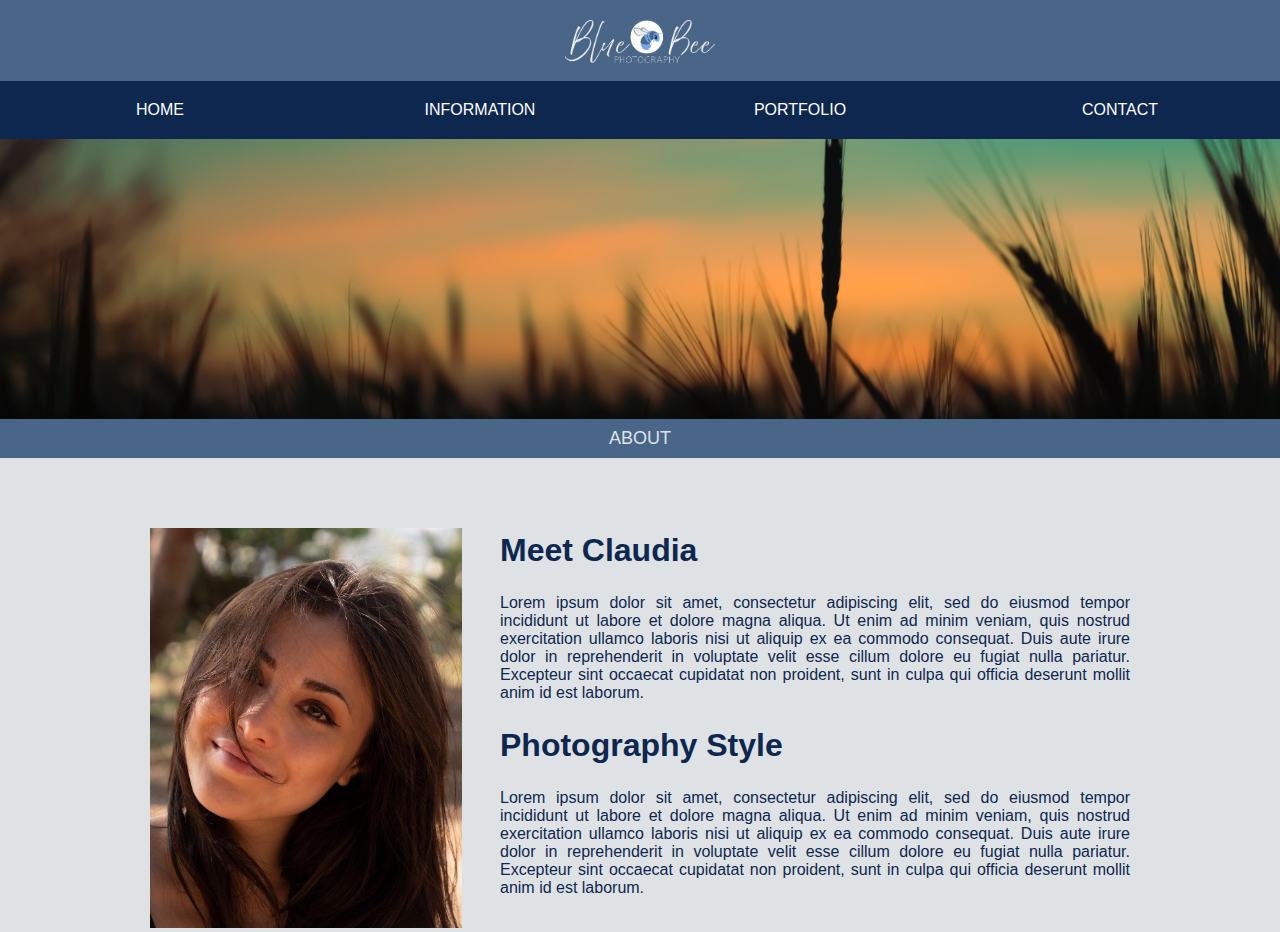
<file: index.html>
<!DOCTYPE html>
<html lang="en">
<head>
    <meta charset="UTF-8">
    <meta name="viewport" content="width=device-width, initial-scale=1.0">
    <title>Blue Bee Photography</title>
    <link rel="stylesheet" href="styles/style.css">
</head>
<body>

<!--nav bar -->
    <div> 
    <header>
        <img src="./assets/images/logo.png" alt="Blue Bee Logo">
    </header>

    <nav>
        <a href="index.html">HOME</a>
        <a href="information.html">INFORMATION</a>
        <a href="portfolio.html">PORTFOLIO</a>
        <a href="contact.html">CONTACT</a>
    </nav>
</div>


<!-- banner pic -->
<div class="bannerpic"> 
    <img src="assets/images/banner-pic-cropped.png" alt="bannerpic">
</div>


<!--about-->
<div class="about">
    <h1>ABOUT</h1> 
</div>

<!--client pic-->
<div class="clientpic">
    <img src="assets/images/claudia.jpg" alt="clientpic">
</div>

<!--text next to client pic-->
<div class="text">

<div class="title1">
    Meet Claudia
</div>

<div class="text1">
    Lorem ipsum dolor sit amet, consectetur adipiscing elit, sed do eiusmod tempor incididunt ut labore et dolore magna aliqua. Ut enim ad minim veniam, quis nostrud exercitation ullamco laboris nisi ut aliquip ex ea commodo consequat. Duis aute irure dolor in reprehenderit in voluptate velit esse cillum dolore eu fugiat nulla pariatur. Excepteur sint occaecat cupidatat non proident, sunt in culpa qui officia deserunt mollit anim id est laborum.
</div>

<div class="title2">
    Photography Style
</div>

<div class="text2">
    Lorem ipsum dolor sit amet, consectetur adipiscing elit, sed do eiusmod tempor incididunt ut labore et dolore magna aliqua. Ut enim ad minim veniam, quis nostrud exercitation ullamco laboris nisi ut aliquip ex ea commodo consequat. Duis aute irure dolor in reprehenderit in voluptate velit esse cillum dolore eu fugiat nulla pariatur. Excepteur sint occaecat cupidatat non proident, sunt in culpa qui officia deserunt mollit anim id est laborum.
</div>

</div>

</body>
</html>
</file>
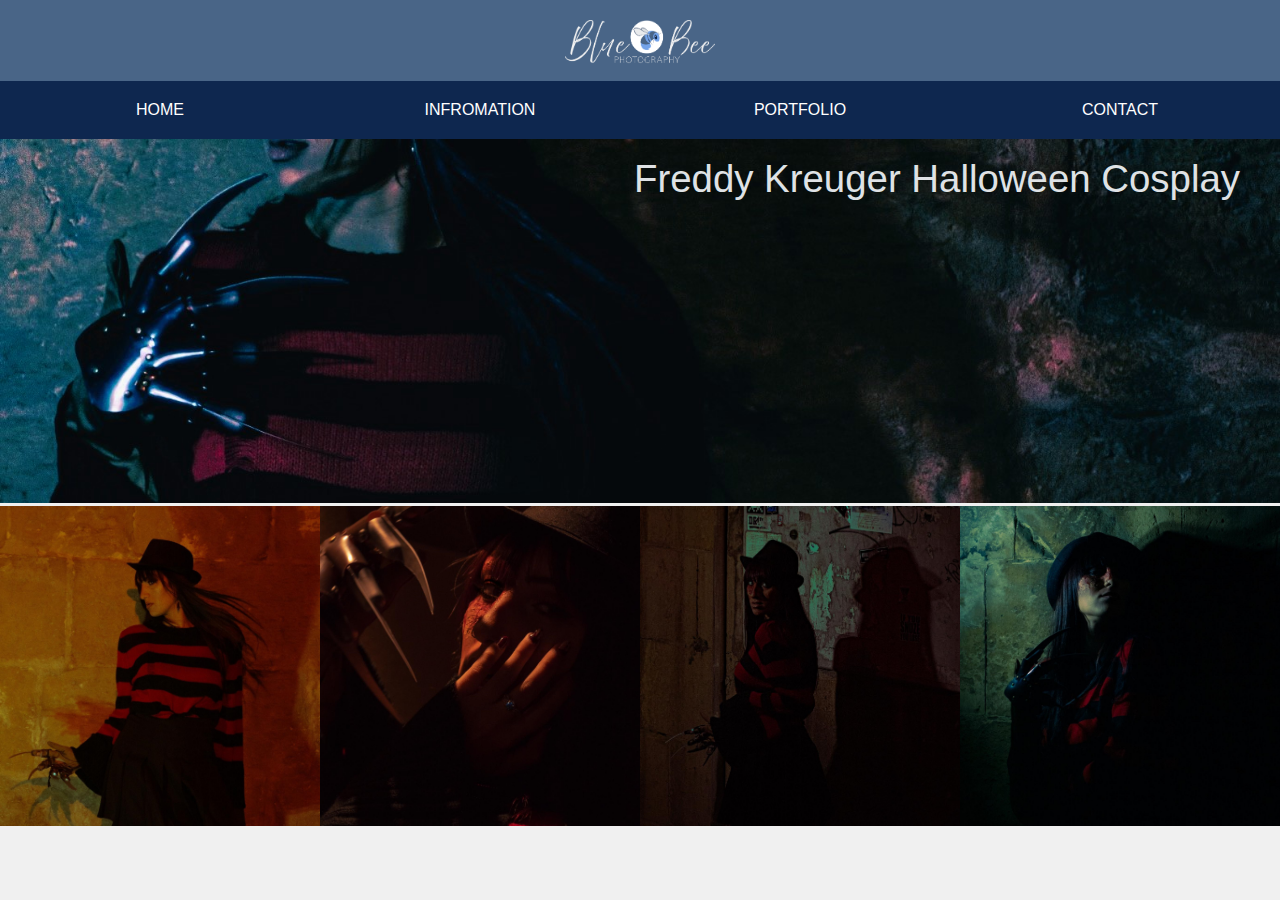
<file: article.html>
<!DOCTYPE html>
<html lang="en">
<head>
    <meta charset="UTF-8">
    <meta name="viewport" content="width=device-width, initial-scale=1.0">
    <title>Article</title>
    <link rel="stylesheet" href="styles/article.css">
</head>

<!-- DONT FORGET TO MAKE THIS PAGE CLICKABLE FROM ONE OF THE PORTFOLIO SHOOTS-->

<body>

    <div> <!--nav bar -->
    <header>
        <img src="./assets/images/logo.png" alt="Blue Bee Logo">
    </header>

    <nav>
        <a href="index.html">HOME</a>
        <a href="information.html">INFROMATION</a>
        <a href="portfolio.html">PORTFOLIO</a>
        <a href="contact.html">CONTACT</a>
    </nav>
</div>


<!--Photoshoot Banner (article)-->
<div class="shootbanner">
    <img src="assets/images/shootbanner.jpeg" alt="banner">
</div>

<!--Photoshoot Title (article title)-->
<div class="shoottitle">
    <h1>Freddy Kreuger Halloween Cosplay</h1>
</div>

<!--Article Content-->
<div class="shootpics">
    <img src="assets/images/shoot1.jpg" alt="img1">
    <img src="assets/images/shoot2.jpg" alt="img2">
    <img src="assets/images/shoot3.jpg" alt="img3">
    <img src="assets/images/shoot4.jpg" alt="img4">
</div>

</body>
</html>
</file>
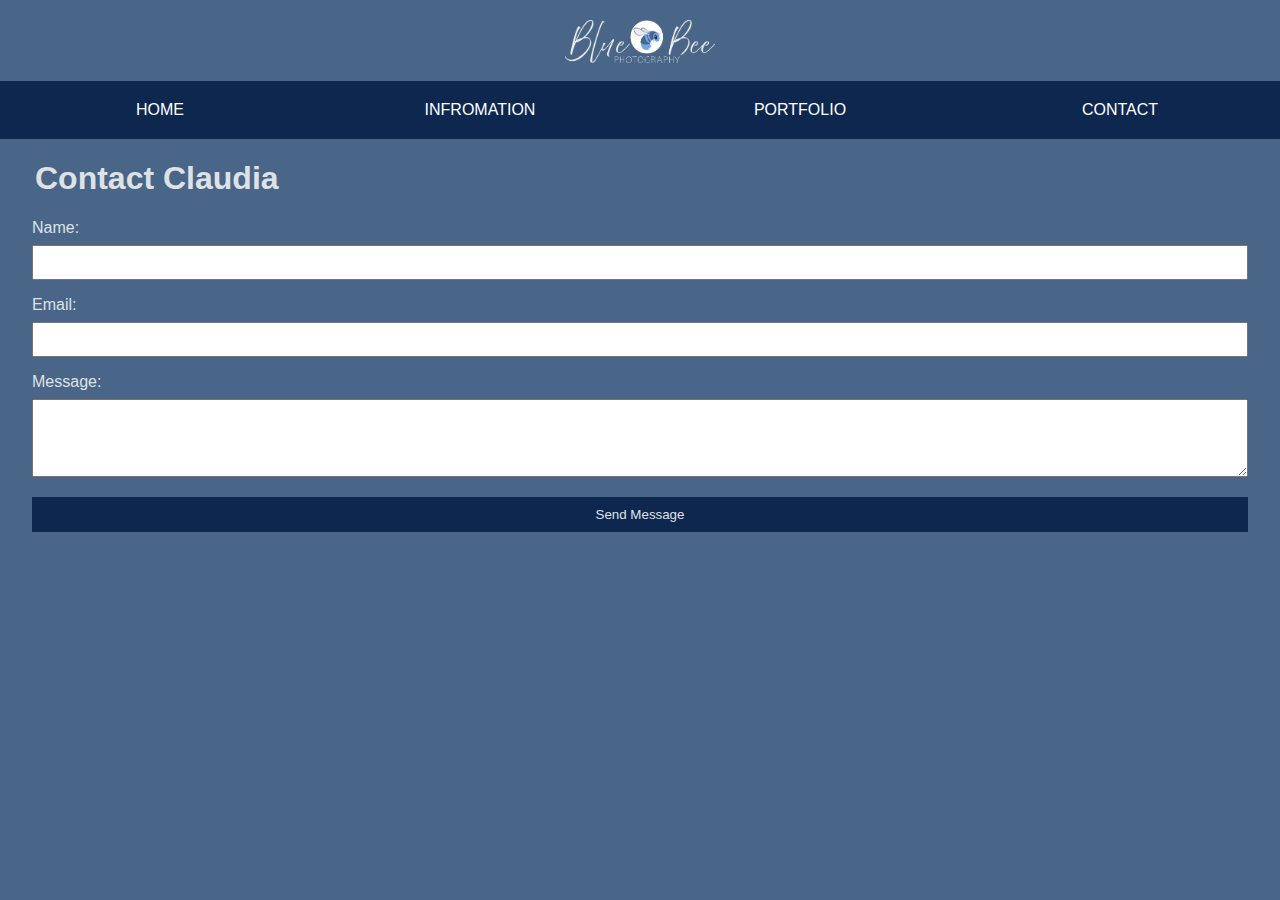
<file: contact.html>
<!DOCTYPE html>
<html lang="en">
<head>
    <meta charset="UTF-8">
    <meta name="viewport" content="width=device-width, initial-scale=1.0">
    <title>Contact</title>
    <link rel="stylesheet" href="styles/contact.css">
</head>
<body>

    <div> <!--nav bar -->
    <header>
        <img src="./assets/images/logo.png" alt="Blue Bee Logo">
    </header>

    <nav>
        <a href="index.html">HOME</a>
        <a href="information.html">INFROMATION</a>
        <a href="portfolio.html">PORTFOLIO</a>
        <a href="contact.html">CONTACT</a>
    </nav>
</div>


<!--Contact title (Contact Claudia)-->
<div class="title">
    <h1>Contact Claudia</h1>
</div>

<!--form content-->
<form action="mailto:kirstelgiusti@outlook.com" method="post" enctype="text/plain"> <!--mailto part here-->
    
    <label for="name">Name:</label>
    <input type="text" id="name" name="name" required>

    <label for="email">Email:</label>
    <input type="email" id="email" name="email" required>

    <label for="message">Message:</label>
    <textarea id="message" name="message" rows="4" required></textarea>

    <button type="submit">Send Message</button>
  </form>


</body>
</html>
</file>
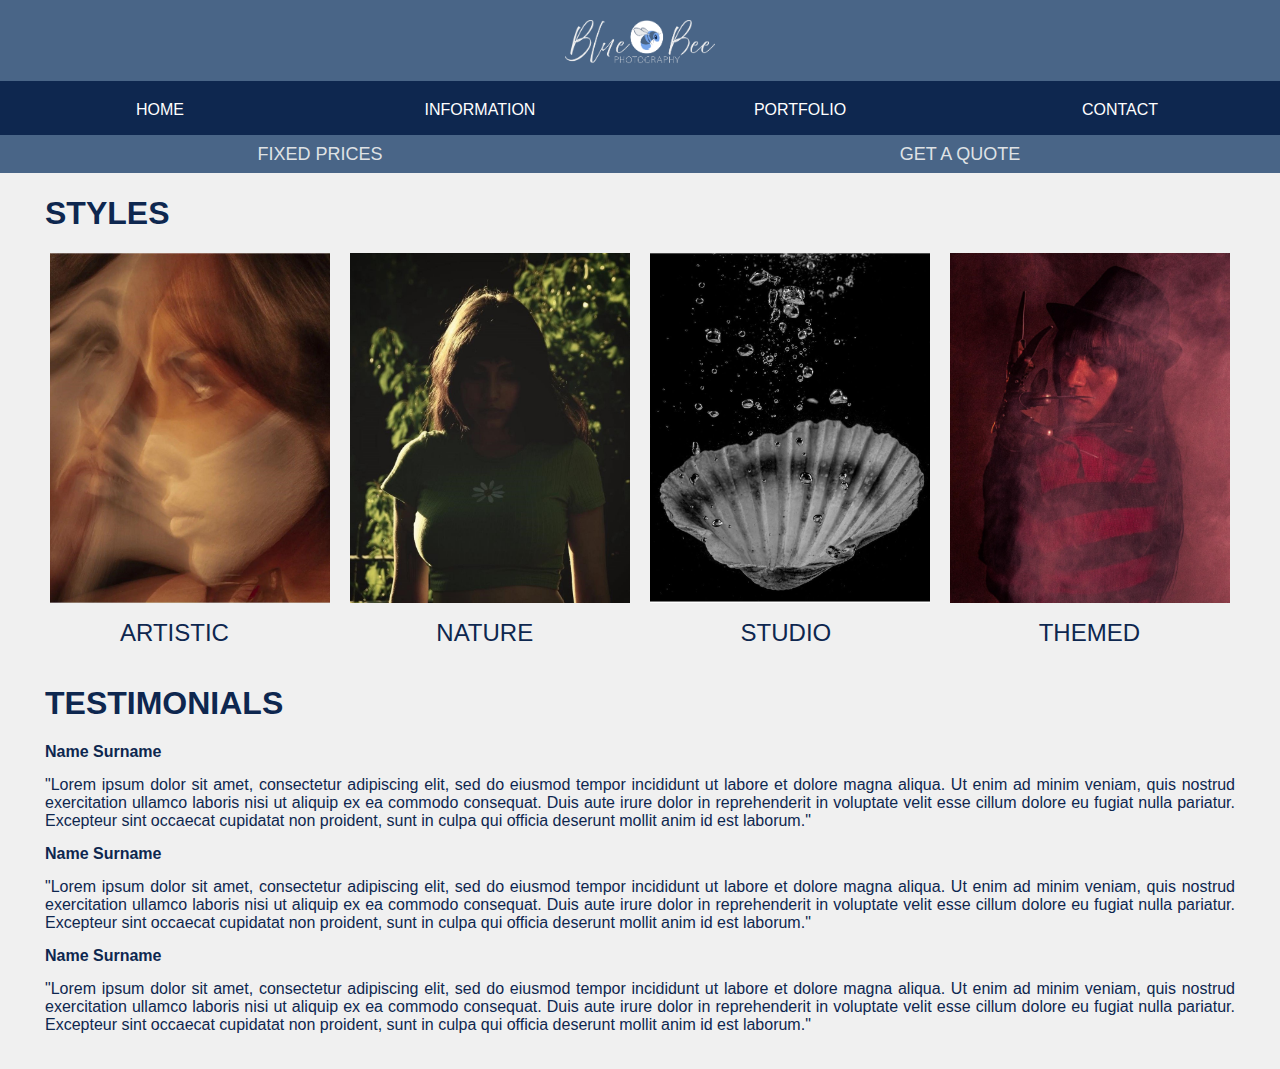
<file: information.html>
<!DOCTYPE html>
<html lang="zxx">
<head>
    <meta charset="UTF-8">
    <meta name="viewport" content="width=device-width, initial-scale=1.0">
    <title>Information</title>
    <link rel="stylesheet" href="styles/information.css">
</head>



<body>

    <div> <!--nav bar -->
    <header>
        <img src="./assets/images/logo.png" alt="Blue Bee Logo">
    </header>

    <nav>
        <a href="index.html">HOME</a>
        <a href="information.html">INFORMATION</a>
        <a href="portfolio.html">PORTFOLIO</a>
        <a href="contact.html">CONTACT</a>
    </nav>
</div>


<!--second nav bar-->
<div class="nav2">
    <h1>FIXED PRICES</h1> 
    <h1>GET A QUOTE</h1>
</div>

<!-- styles title -->
<div class="styles">
    <h1>STYLES</h1>
</div>

<!--4 images container-->
<div class="img-container">
    <img src="./assets/images/info1.jpg" alt="Artistic">
    <img src="./assets/images/info2.jpg" alt="Nature">
    <img src="./assets/images/info3.jpg" alt="Studio">
    <img src="./assets/images/info4.jpg" alt="Themed">
</div>


<!--4 imges subtitles-->
<div class="img-subtitles">
    <h1>ARTISTIC</h1>
    <h1>NATURE</h1>
    <h1>STUDIO</h1>
    <h1>THEMED</h1>
</div>

<!--testimonials title-->
<div class="testimonials">
    <h1>TESTIMONIALS</h1>
</div>

<!--all testimonial text-->
<div class="testimonial-container">

    <div class="name">Name Surname</div>
    <div class="loremipsum">"Lorem ipsum dolor sit amet, consectetur adipiscing elit, sed do eiusmod tempor incididunt ut labore et dolore magna aliqua. Ut enim ad minim veniam, quis nostrud exercitation ullamco laboris nisi ut aliquip ex ea commodo consequat. Duis aute irure dolor in reprehenderit in voluptate velit esse cillum dolore eu fugiat nulla pariatur. Excepteur sint occaecat cupidatat non proident, sunt in culpa qui officia deserunt mollit anim id est laborum."</div>
    
    <div class="name">Name Surname</div>
    <div class="loremipsum">"Lorem ipsum dolor sit amet, consectetur adipiscing elit, sed do eiusmod tempor incididunt ut labore et dolore magna aliqua. Ut enim ad minim veniam, quis nostrud exercitation ullamco laboris nisi ut aliquip ex ea commodo consequat. Duis aute irure dolor in reprehenderit in voluptate velit esse cillum dolore eu fugiat nulla pariatur. Excepteur sint occaecat cupidatat non proident, sunt in culpa qui officia deserunt mollit anim id est laborum."</div>
   
    <div class="name">Name Surname</div>
    <div class="loremipsum">"Lorem ipsum dolor sit amet, consectetur adipiscing elit, sed do eiusmod tempor incididunt ut labore et dolore magna aliqua. Ut enim ad minim veniam, quis nostrud exercitation ullamco laboris nisi ut aliquip ex ea commodo consequat. Duis aute irure dolor in reprehenderit in voluptate velit esse cillum dolore eu fugiat nulla pariatur. Excepteur sint occaecat cupidatat non proident, sunt in culpa qui officia deserunt mollit anim id est laborum."</div>

</div>

</body>
</html>
</file>
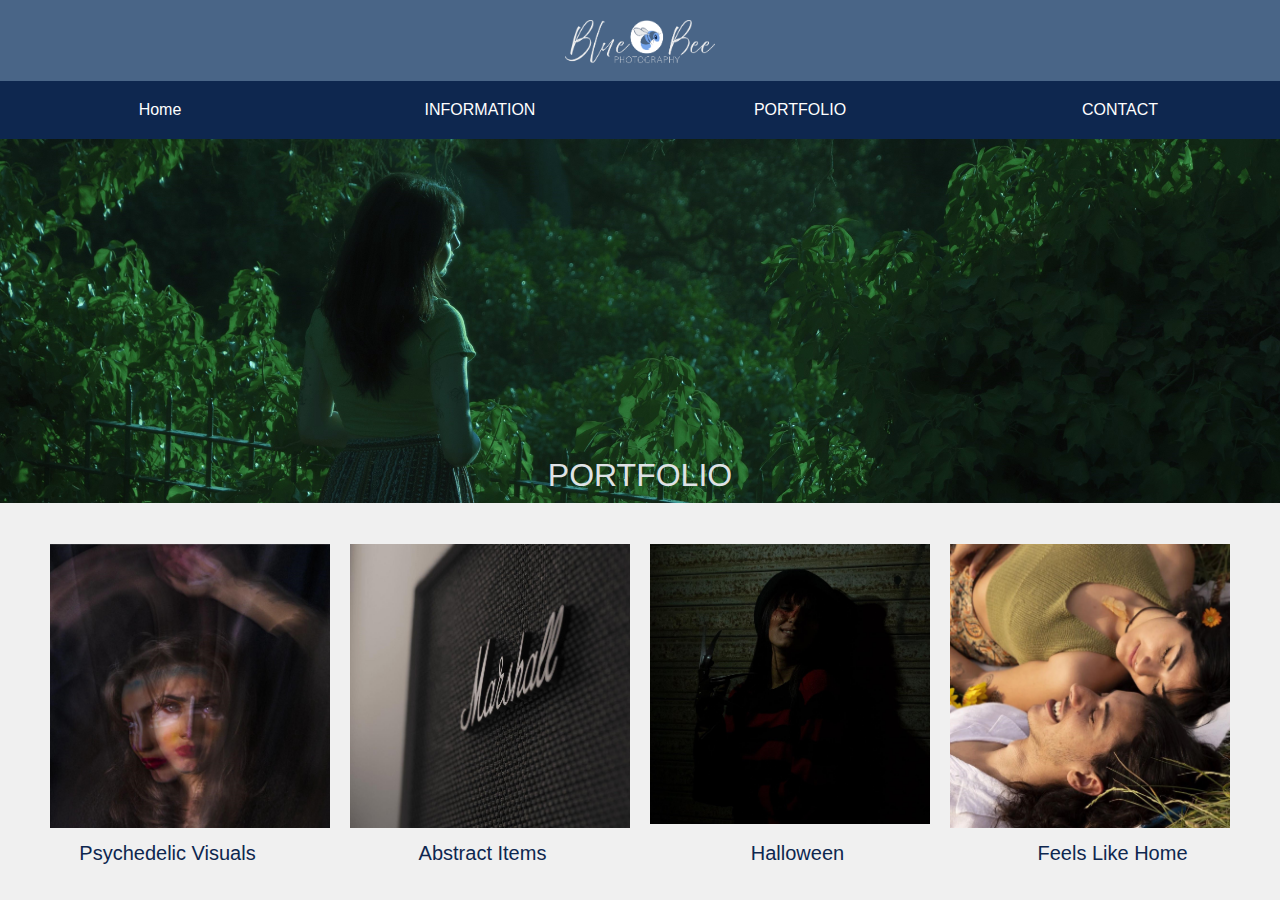
<file: portfolio.html>
<!DOCTYPE html>
<html lang="en">
<head>
    <meta charset="UTF-8">
    <meta name="viewport" content="width=device-width, initial-scale=1.0">
    <title>Portfolio</title>
    <link rel="stylesheet" href="styles/portfolio.css">
</head>
<body>

    <div> <!--nav bar -->
    <header>
        <img src="./assets/images/logo.png" alt="Blue Bee Logo">
    </header>

    <nav>
        <a href="index.html">Home</a>
        <a href="information.html">INFORMATION</a>
        <a href="portfolio.html">PORTFOLIO</a>
        <a href="contact.html">CONTACT</a>
    </nav>
</div>

<!--banner pic-->
<div class="portfoliobanner">
    <img src="assets/images/portfoliobanner.jpg" alt="bannerpic">
</div>


<!--portfolio text overlay-->
<div class="portfoliotext">
    PORTFOLIO
</div>

<!--images container--> 
<div class="listofarticles">

    <img src="assets/images/article1.jpg" alt="psychedelic visuals">
    <img src="assets/images/article2.jpg" alt="abstract items">
    
    <!--clickable image to open the article page-->
    <a href="article.html">
    <img src="assets/images/article3.jpg" alt="halloween">
    </a>

    <img src="assets/images/article4.jpg" alt="feels like home">

</div>

<!-- article titles-->
<div class="articletitles">
    <h1>Psychedelic Visuals </h1>
    <h1>Abstract Items</h1>
    <h1>Halloween</h1>
    <h1>Feels Like Home</h1>
</div>


</body>
</html>
</file>
<file: styles/style.css>
body {
            font-family: 'Arial', sans-serif;
            background-color:#DFE2E5;
            color: #333;
            margin: 0;
            padding: 0;
        }

        header {
            background-color: #496587;
            padding: 20px;
            text-align: center;
            color: #fff;
            padding-bottom: 0%; /*removed the extra space under the logo*/ 
        }

        header img { /*logo*/ 
            width: 150px;
            height: auto;
        }

        nav {
            background-color: #0E274F;
            text-align: center;
            padding: 10px 0;
            display: flex;
            justify-content: space-evenly;
        }

        nav a { /*buttons*/
            color: #fff;
            text-decoration: none;
            padding: 10px 20px;
            margin: 0 10px;
            display: block;
            transition: background-color 0.3s ease; /*makes hover transition smooth*/
            width: 100%; /*makes button containers use the entire space available*/ 
        }

    nav a:hover {
        background-color: #DFE2E5; 
        color: #0E274F;
    }

        main {
            padding: 20px;
        }
  

        .bannerpic { 
            max-width: 100%;
            overflow: hidden;
        }

       .bannerpic img {
        width: 100%;
        height: auto;
       }

.about {
    font-size:xx-small;
    text-align: center;
    padding: 0;
    background-color: #496587;
    color: #DFE2E5;
    margin-top: -4px; /* there was a tiny line between this and the banner pic above, this was the only way I could remove it*/ 

}

.about h1 {
    margin: 0%;
    padding: 0.8%;
   line-height: 1;
   font-weight: 100;
}


.clientpic {
    margin-top: 70px;
    margin-left: 150px;
    margin-bottom: 100px;
}

.clientpic img {
    height: 400px;
    width: auto;
}

.text {
    color: #0E274F;
    margin-left: 500px;
    margin-right: 150px;
    margin-top: -500px;
    text-align: justify;
}

.title1 { /*meet claudia*/ 
    font-weight: bold;
    font-size:xx-large;
}

.title2 { /*photography style */ 
   font-weight: bold;
   font-size:xx-large;
   margin-top: 25px;
}

.text1 {
margin-top: 25px;
}

.text2 {
    margin-top: 25px;
}
</file>
<file: styles/article.css>
body {
    font-family: 'Arial', sans-serif;
    background-color: #f0f0f0;
    color: #333;
    margin: 0;
    padding: 0;
}

header {
    background-color: #496587;
    padding: 20px;
    text-align: center;
    color: #fff;
    padding-bottom: 0%; /*removed the extra space under the logo*/ 
}

header img { /*logo*/ 
    width: 150px;
    height: auto;
}

nav {
    background-color: #0E274F;
    text-align: center;
    padding: 10px 0;
    display: flex;
    justify-content: space-evenly;
}

nav a { /*buttons*/
    color: #fff;
    text-decoration: none;
    padding: 10px 20px;
    margin: 0 10px;
    display: block;
    transition: background-color 0.3s ease; /*makes hover transition smooth*/
    width: 100%; /*makes button containers use the entire space available*/ 
}

nav a:hover {
background-color: #DFE2E5; 
color: #0E274F;
}

main {
    padding: 20px;
}

/* nav bar ^^ */

.shootbanner img{
    width: 100%;
    height: auto;
}


.shoottitle h1{
    color: #DFE2E5;
    margin-top: -350px;
    text-align: right; /* IMP!! the title was changed to the right as I changed the banner pic from the figma plan, this is because with desktop dimensions it did not look clean, therefore I changed the alignment to make the title appear on the wall side*/ 
    margin-right: 40px;
    font-size: 240%;
    font-weight: 50;
    }

.shootpics {
    display: flex;
    margin-top: 305px;
}

.shootpics img{
    width: 25%;
    height: auto;
    transition: opacity 0.3s ease;
}

.shootpics img:hover{
    opacity: 0.7;
}
</file>
<file: styles/contact.css>
body {
    font-family: 'Arial', sans-serif;
    background-color:#496587;
    color: #333;
    margin: 0;
    padding: 0;
}

header {
    background-color: #496587;
    padding: 20px;
    text-align: center;
    color: #fff;
    padding-bottom: 0%; /*removed the extra space under the logo*/ 
}

header img { /*logo*/ 
    width: 150px;
    height: auto;
}

nav {
    background-color: #0E274F;
    text-align: center;
    padding: 10px 0;
    display: flex;
    justify-content: space-evenly;
}

nav a { /*buttons*/
    color: #fff;
    text-decoration: none;
    padding: 10px 20px;
    margin: 0 10px;
    display: block;
    transition: background-color 0.3s ease; /*makes hover transition smooth*/
    width: 100%; /*makes button containers use the entire space available*/ 
}

nav a:hover {
background-color: #DFE2E5; 
color: #0E274F;
}

main {
    padding: 20px;
}


/* ^^ nav bar ^^ */ 

.title{
    color: #DFE2E5;
    margin-left: 35px;
}


/* form content*/ 

form {
    width: 95%;
    margin: 0 auto;
    color: #DFE2E5;
  }

  label {
    display: block;
    margin-bottom: 8px;
  }

  input, textarea {
    width: 100%;
    padding: 8px;
    margin-bottom: 16px;
    box-sizing: border-box;
  }

  button {
    background-color:#0E274F;
    color:#DFE2E5;
    padding: 10px 15px;
    border: none;
    cursor: pointer;
    align-content: center;
    width: 100%;
  }

  button:hover{
    background-color: #051022;
    transition-duration: 0.2s;
  }
</file>
<file: styles/information.css>
body {
    font-family: 'Arial', sans-serif;
    background-color: #f0f0f0;
    color: #333;
    margin: 0;
    padding: 0;
}

header {
    background-color: #496587;
    padding: 20px;
    text-align: center;
    color: #fff;
    padding-bottom: 0%; /*removed the extra space under the logo*/ 
}

header img { /*logo*/ 
    width: 150px;
    height: auto;
}

nav {
    background-color: #0E274F;
    text-align: center;
    padding: 10px 0;
    display: flex;
    justify-content: space-evenly;
}

nav a { /*buttons*/
    color: #fff;
    text-decoration: none;
    padding: 10px 20px;
    margin: 0 10px;
    display: block;
    transition: background-color 0.3s ease; /*makes hover transition smooth*/
    width: 100%; /*makes button containers use the entire space available*/ 
}

nav a:hover {
background-color: #DFE2E5; 
color: #0E274F;
}

main {
    padding: 20px;
}


/*main css ^^ */

.nav2 {
    font-size:xx-small;
    text-align: center;
    padding: 0;
    background-color: #496587;
    color: #DFE2E5;
    margin-top: -4px;  
    display: flex;
    justify-content: space-evenly;
    align-items: center;
}

.nav2 h1 {
    margin: 0%;
    padding: 0.8%;
   line-height: 1;
   font-weight: 100;
   width: 100%;
   }

.nav2 :hover {
    color: #0E274F;
    background-color: #DFE2E5;
    transition: background-color 0.3s ease;
}

.styles {
    color: #0E274F;
    font-family: Arial, Helvetica, sans-serif;
    margin-left: 45px;
}

.img-container {
    display: flex;
    justify-content: space-between;
    margin-left: 50px;
    margin-right: 50px;
}

.img-container img {
    width: 280px;
    height: auto;
    transition: opacity 0.3s ease;
}

.img-container img:hover {
    opacity: 0.7; /* Change the opacity on hover */
}

.img-subtitles {
    display: flex;
    justify-content: space-between;
    margin-left: 120px;
    margin-right: 140px;
}

.img-subtitles h1 {
    font-weight: 50;
    font-size:x-large;
    color: #0E274F;
}

.testimonials {
    color: #0E274F;
    margin-left: 45px;
}

.testimonial-container {
    margin-left: 45px;
    margin-right: 45px;
    color: #0E274F;
    padding-bottom: 20px;
}

.name {
    font-weight: bold;
    padding-bottom: 15px;
}

.loremipsum {
    padding-bottom: 15px;
    text-align: justify;
}
</file>
<file: styles/portfolio.css>
body {
    font-family: 'Arial', sans-serif;
    background-color: #f0f0f0;
    color: #333;
    margin: 0;
    padding: 0;
}

header {
    background-color: #496587;
    padding: 20px;
    text-align: center;
    color: #fff;
    padding-bottom: 0%; /*removed the extra space under the logo*/ 
}

header img { /*logo*/ 
    width: 150px;
    height: auto;
}

nav {
    background-color: #0E274F;
    text-align: center;
    padding: 10px 0;
    display: flex;
    justify-content: space-evenly;
}

nav a { /*buttons*/
    color: #fff;
    text-decoration: none;
    padding: 10px 20px;
    margin: 0 10px;
    display: block;
    transition: background-color 0.3s ease; /*makes hover transition smooth*/
    width: 100%; /*makes button containers use the entire space available*/ 
}

nav a:hover {
background-color: #DFE2E5; 
color: #0E274F;
}

main {
    padding: 20px;
}

/* ^^ nav bar */ 

.portfoliobanner img {
    width: 100%;
    height: auto;
}

.portfoliotext {
    font-size: xx-large;
    margin-top: -50px;
    text-align: center;
    color: #DFE2E5;
}


.listofarticles {
    display: flex;
    justify-content: space-between;
    margin-left: 50px;
    margin-right: 50px;
    margin-top: 50px;
}

.listofarticles img {
    width: 280px;
    height: auto;
    transition: opacity 0.3s ease;
}

.listofarticles img:hover {
    opacity: 0.7; /* Change the opacity on hover */
}

.articletitles {
    display: flex;
    justify-content:space-around;
    font-size: x-small;
    color: #0E274F;
    margin-left: 10px;
    margin-right: 10px;
}

.articletitles h1 {
    text-align: center;
    flex: 1;
    flex-basis: 25%; /*each h1 uses 25% of horizontal space available*/ 
    font-weight: 50;
}
</file>
